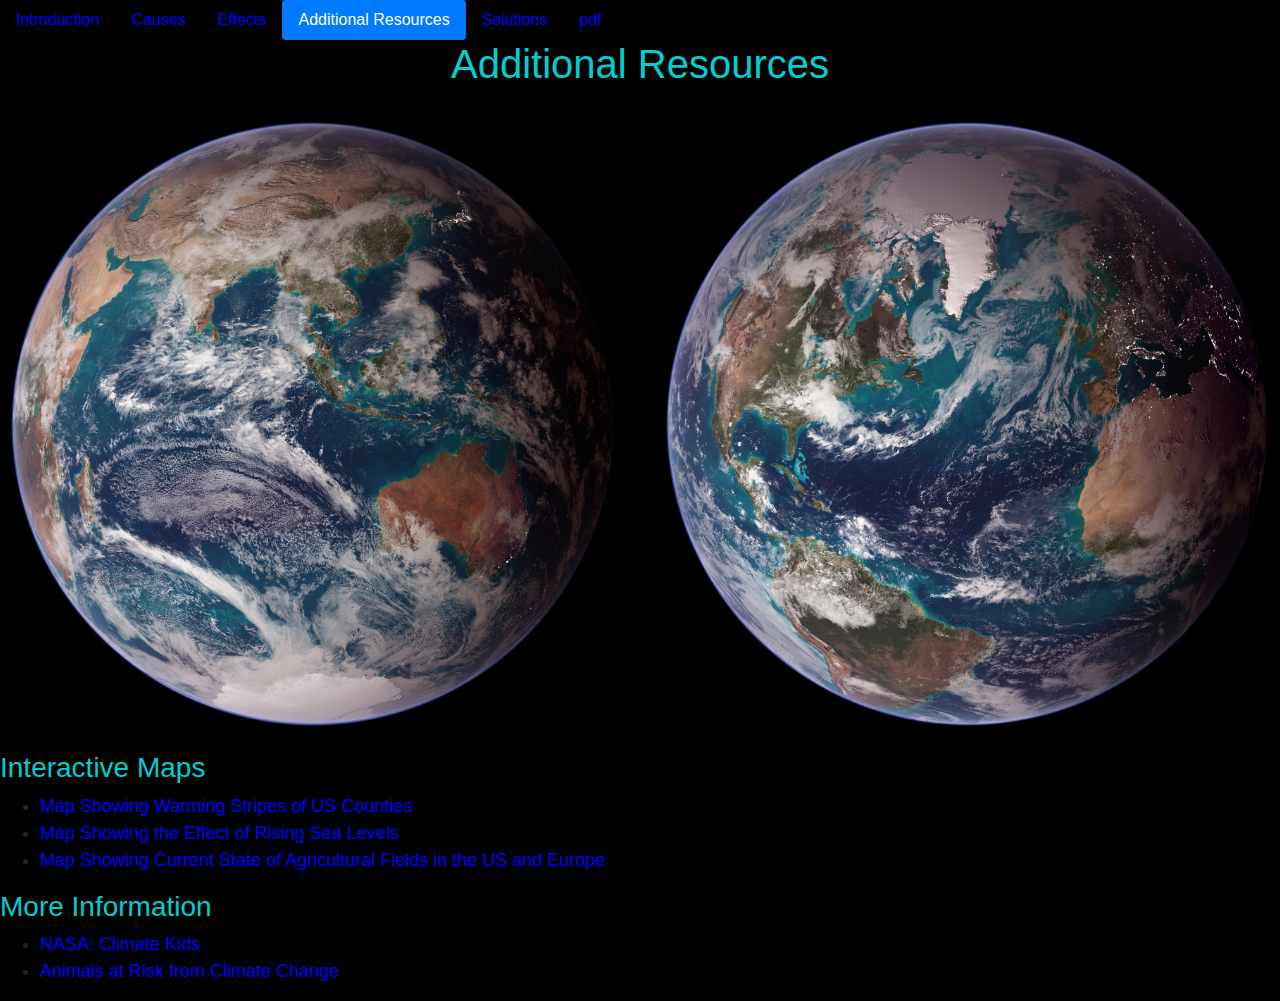
<file: additional_resources.html>
<!DOCTYPE html>

<html lang="en">
    <head>
      <meta name="viewport" content="width=device-width, initial-scale=1.0">
      <link href="https://stackpath.bootstrapcdn.com/bootstrap/4.5.0/css/bootstrap.min.css" rel="stylesheet">
      <link href="styles3.css" rel="stylesheet">
      <title>Additional Resources</title>
    </head>
    <body style = "background-color: Black">
        <ul class="nav nav-pills">
          <li class="nav-item">
            <a class="nav-link" data-toggle="pill" href="index.html">Introduction</a>
          </li>
          <li class="nav-item">
            <a class="nav-link" data-toggle="pill" href="causes.html">Causes</a>
          </li>
          <li class="nav-item">
            <a class="nav-link" data-toggle="pill" href="effects.html">Effects</a>
          </li>
          <li class="nav-item">
            <a class="nav-link active" data-toggle="pill" href="additional_resources.html">Additional Resources</a>
          </li>
          <li class="nav-item">
            <a class="nav-link" data-toggle="pill" href="solutions.html">Solutions</a>
          </li>
          <li class="nav-item">
            <a class="nav-link" data-toggle="pill" href="story.html">pdf</a>
          </li>
        </ul>
        <h1 style = "color: DarkTurquoise;">
            Additional Resources
        </h1>
        <a href="https://climate.nasa.gov/climate_resources/205/twin-blue-marbles/" target="_blank">
          <div class="row">
            <div class="column">
              <img src="earth 1.jpg" alt="Earth Eastern Hemisphere" style="width:100%">
            </div>
            <div class="column">
              <img src="earth 2.jpg" alt="Earth Western Hemisphere" style="width:100%">
            </div>
          </div>
        </a>

        <h3 style="color: DarkTurquoise">
          Interactive Maps
        </h3>
        <ul>
          <li style="font-size: large">
            <a href="https://www.arcgis.com/home/webmap/viewer.html?webmap=007f1af6c9a44db5a7ac9f1332fe28aa&extent=-133.105,16.228,-52.2457,54.427" target="_blank">Map Showing Warming Stripes of US Counties</a>
          </li>
          <li style="font-size: large">
            <a href="https://coast.noaa.gov/slr/#/layer/slr/0/-9024624.156767035/5903662.670027906/3/satellite/none/0.8/2050/interHigh/midAccretion" target="_blank">Map Showing the Effect of Rising Sea Levels</a>
          </li>
          <li style="font-size: large">
            <a href="https://map.onesoil.ai/2017/us#3.48/37.95/-95.86" target="_blank">Map Showing Current State of Agricultural Fields in the US and Europe</a>
          </li>
        </ul>
        <h3 style="color: DarkTurquoise">
          More Information
        </h3>
        <ul>
          <li style="font-size: large">
            <a href="https://climatekids.nasa.gov/menu/big-questions/" target="_blank">NASA: Climate Kids</a>
          </li>
          <li style="font-size: large">
            <a href="https://www.theglobaleducationproject.org/climate-change/" target="_blank">Animals at Risk from Climate Change</a>
          </li>
        </ul>
    </body>
</html>
</file>
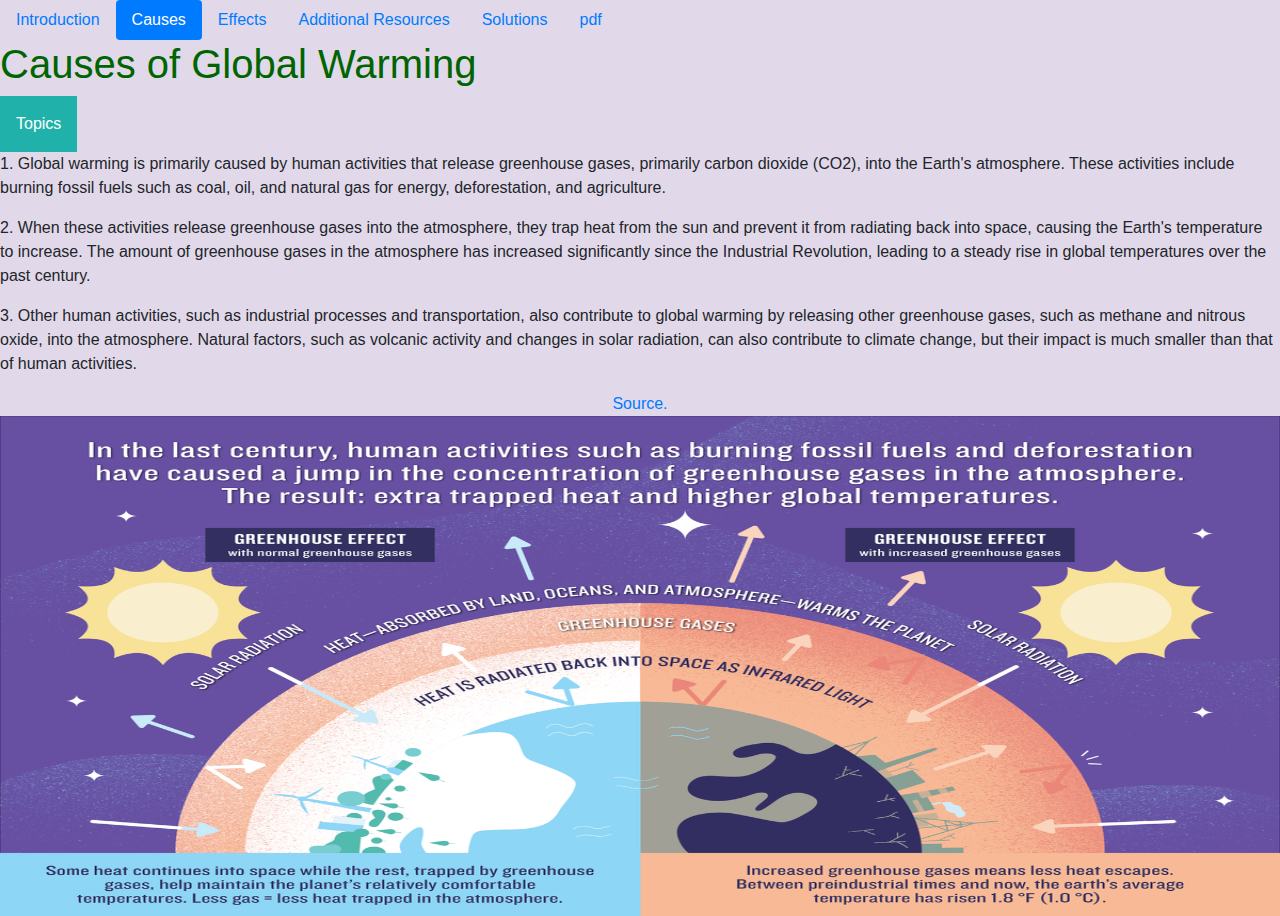
<file: causes.html>
<!DOCTYPE html>

<html lang="en">
    <head>
      <meta name="viewport" content="width=device-width, initial-scale=1.0">
      <link href="https://stackpath.bootstrapcdn.com/bootstrap/4.5.0/css/bootstrap.min.css" rel="stylesheet">
      <link href="styles1.css" rel="stylesheet">
      <script src="homepage.js"></script>
      <title>Causes</title>
    </head>
    <body style = "background-color: rgb(225, 217, 233)">
        <ul class="nav nav-pills">
          <li class="nav-item">
            <a class="nav-link" data-toggle="pill" href="index.html">Introduction</a>
          </li>
          <li class="nav-item">
            <a class="nav-link active" data-toggle="pill" href="causes.html">Causes</a>
          </li>
          <li class="nav-item">
            <a class="nav-link" data-toggle="pill" href="effects.html">Effects</a>
          </li>
          <li class="nav-item">
            <a class="nav-link" data-toggle="pill" href="additional_resources.html">Additional Resources</a>
          </li>
          <li class="nav-item">
            <a class="nav-link" data-toggle="pill" href="solutions.html">Solutions</a>
          </li>
          <li class="nav-item">
            <a class="nav-link" data-toggle="pill" href="story.html">pdf</a>
          </li>
        </ul>

        <h1 style = "color: DarkGreen;">
            Causes of Global Warming
        </h1>

        <div class="dropdown">
          <button class="dropbtn" >Topics</button>
          <div class="dropdown-content">
            <button onclick="greenhouse();">Greenhouse Effect</button>
            <button onclick="gases();">Greenhouse Gases</button>
            <button onclick="forest();">Deforestation</button>
            <button onclick="fuel();">Fossil Fuels</button>
          </div>
        </div>
        <p style="text-align: left" id="causes_text" >
          1. Global warming is primarily caused by human activities that release greenhouse gases, primarily carbon dioxide (CO2), into the Earth's atmosphere. These activities include burning fossil fuels such as coal, oil, and natural gas for energy, deforestation, and agriculture.
        </p>
        <p style="text-align: left" id="causes_text" >
          2. When these activities release greenhouse gases into the atmosphere, they trap heat from the sun and prevent it from radiating back into space, causing the Earth's temperature to increase. The amount of greenhouse gases in the atmosphere has increased significantly since the Industrial Revolution, leading to a steady rise in global temperatures over the past century.
        </p>
        <p style="text-align: left" id="causes_text" >
          3. Other human activities, such as industrial processes and transportation, also contribute to global warming by releasing other greenhouse gases, such as methane and nitrous oxide, into the atmosphere. Natural factors, such as volcanic activity and changes in solar radiation, can also contribute to climate change, but their impact is much smaller than that of human activities.
        </p>
        <div style = "text-align: center">
          <a id="causes_source" href="https://www.nrdc.org/stories/greenhouse-effect-101" target="_blank">Source.</a>
        </div>
        <div>
          <img id = "causes_image" src = "greenhouse.png" alt = "The Greenhouse Effect" height = 500 width="100%" class = "center">
        </div>

          
    </body>
</html>
</file>
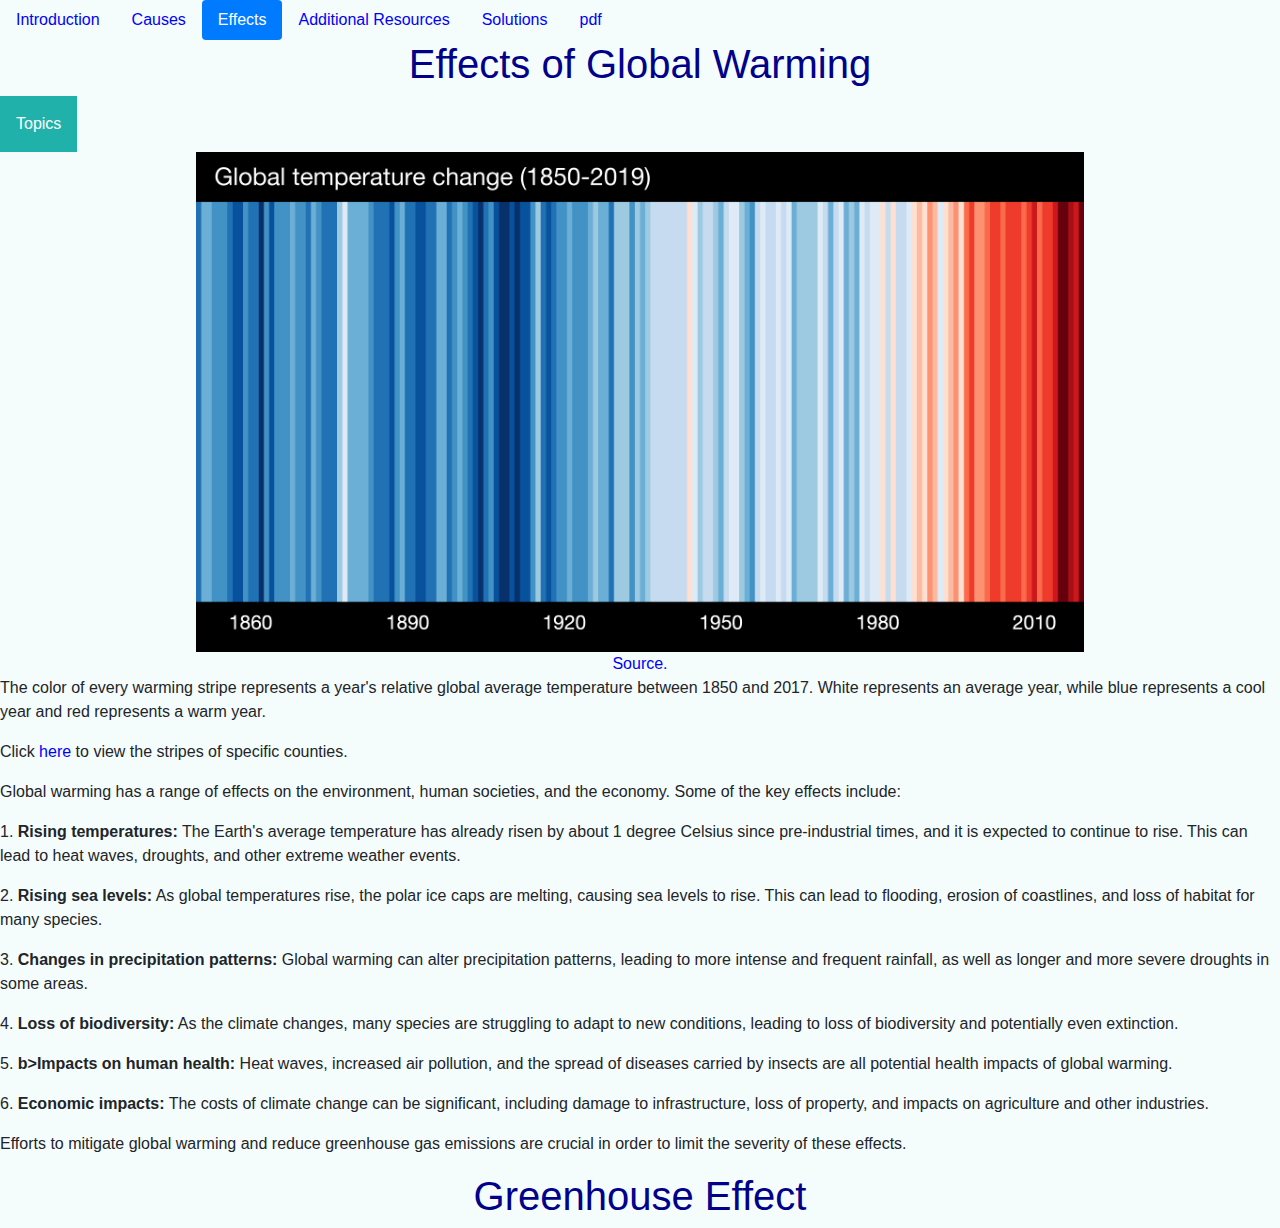
<file: effects.html>
<!DOCTYPE html>

<html lang="en">
    <head>
      <meta name="viewport" content="width=device-width, initial-scale=1.0">
      <link href="https://stackpath.bootstrapcdn.com/bootstrap/4.5.0/css/bootstrap.min.css" rel="stylesheet">
      <link href="styles2.css" rel="stylesheet">
      <script src="homepage1.js"></script>
      <title>Effects</title>
    </head>
    <body style = "background-color: rgb(245, 252, 252);" onload="hide_link()">
        <ul class="nav nav-pills">
          <li class="nav-item">
            <a class="nav-link" data-toggle="pill" href="index.html">Introduction</a>
          </li>
          <li class="nav-item">
            <a class="nav-link" data-toggle="pill" href="causes.html">Causes</a>
          </li>
          <li class="nav-item">
            <a class="nav-link active" data-toggle="pill" href="effects.html">Effects</a>
          </li>
          <li class="nav-item">
            <a class="nav-link" data-toggle="pill" href="additional_resources.html">Additional Resources</a>
          </li>
          <li class="nav-item">
            <a class="nav-link" data-toggle="pill" href="solutions.html">Solutions</a>
          </li>
          <li class="nav-item">
            <a class="nav-link" data-toggle="pill" href="story.html">pdf</a>
          </li>
        </ul>

        <h1 style = "color: DarkBlue;">
            Effects of Global Warming
        </h1>

        <div class="dropdown">
          <button class="dropbtn" >Topics</button>
          <div class="dropdown-content">
            <button onclick="warm();">Temperature</button>
            <button onclick="sea();">Sea Level</button>
            <button onclick="food();">Food Supply</button>
            <button onclick="animals();">Animals</button>
          </div>
        </div>

        <div>
          <img id = "effects_image" src="Global Warming Stripes.png" alt="Global Warming Stripes" height=500 class="center">
        </div>

        <div style = "text-align: center">
          <a id="effects_source" href="https://www.the-iea.org/" target="_blank">Source.</a>
        </div>

        <div>
          <p class="effects_text">
            The color of every warming stripe represents a year's relative global average temperature between 1850 and 2017. White represents an average year, while blue represents a cool year and red represents a warm year.
          </p>

          <p id=effects_link1>
            Click <a href="https://www.arcgis.com/home/webmap/viewer.html?webmap=007f1af6c9a44db5a7ac9f1332fe28aa&extent=-133.105,16.228,-52.2457,54.427" target="_blank">here</a>
            to view the stripes of specific counties.
          </p>
          <p id="effects_link2">
            Click <a href="https://coast.noaa.gov/slr/#/layer/slr/0/-9024624.156767035/5903662.670027906/3/satellite/none/0.8/2050/interHigh/midAccretion" target="_blank">here</a>
            to view interactively view the effect of rising sea levels.
          </p>
          <p id="effects_link3">
            Click <a href="https://map.onesoil.ai/2017/us#3.48/37.95/-95.86" target="_blank">here</a>
            to see the current state of agricultural fields in the US and Europe.
          </p>
          <p id="effects_link4">
            Click <a href="https://www.theglobaleducationproject.org/climate-change/" target="_blank">here</a>
            to read more about the animals at risk from climate change.
          </p>
        </div>
        <p>
Global warming has a range of effects on the environment, human societies, and the economy. Some of the key effects include:
</p>
<p>
1. <b>Rising temperatures:</b> The Earth's average temperature has already risen by about 1 degree Celsius since pre-industrial times, and it is expected to continue to rise. This can lead to heat waves, droughts, and other extreme weather events.
</p>
<p>
2. <b>Rising sea levels:</b> As global temperatures rise, the polar ice caps are melting, causing sea levels to rise. This can lead to flooding, erosion of coastlines, and loss of habitat for many species.
</p>
<p>
3. <b>Changes in precipitation patterns:</b> Global warming can alter precipitation patterns, leading to more intense and frequent rainfall, as well as longer and more severe droughts in some areas.
</p>
<p>
4. <b>Loss of biodiversity:</b> As the climate changes, many species are struggling to adapt to new conditions, leading to loss of biodiversity and potentially even extinction.
</p>
<p>
5. <b>b>Impacts on human health:</b> Heat waves, increased air pollution, and the spread of diseases carried by insects are all potential health impacts of global warming.
</p>
<p>
6. <b>Economic impacts:</b> The costs of climate change can be significant, including damage to infrastructure, loss of property, and impacts on agriculture and other industries.
</p>
<p>
Efforts to mitigate global warming and reduce greenhouse gas emissions are crucial in order to limit the severity of these effects.
        </p>
        <h1 style = "color: DarkBlue;">
          Greenhouse Effect
      </h1>

    </body>
</html>
</file>
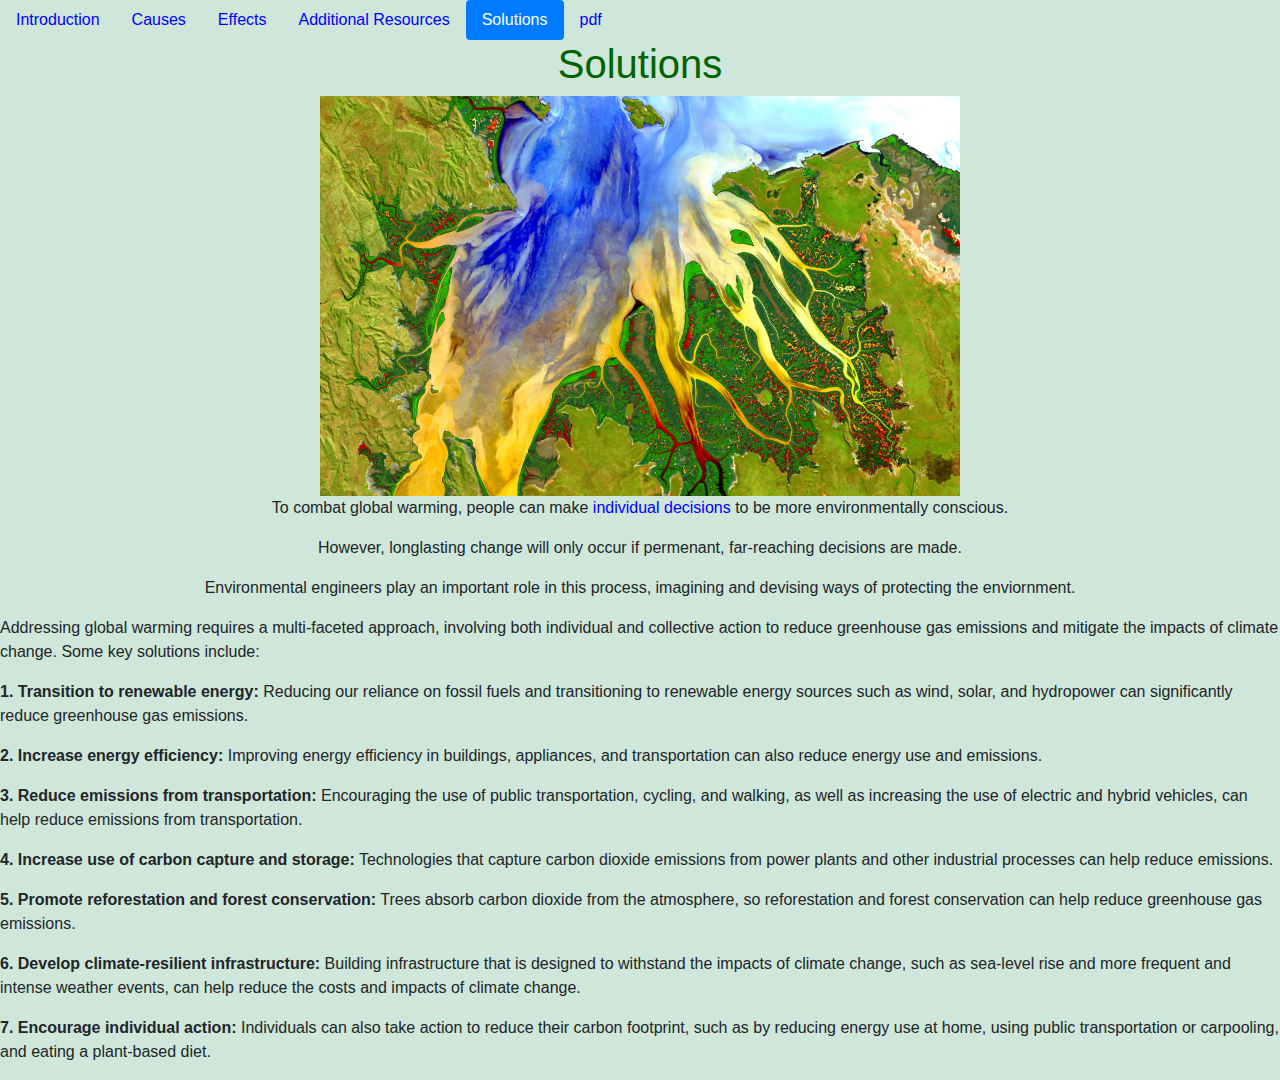
<file: solutions.html>
<!DOCTYPE html>

<html lang="en">
    <head>
      <meta name="viewport" content="width=device-width, initial-scale=1.0">
      <link href="https://stackpath.bootstrapcdn.com/bootstrap/4.5.0/css/bootstrap.min.css" rel="stylesheet">
      <link href="styles4.css" rel="stylesheet">
      <title>Solutions</title>
    </head>
    <body style = "background-color: rgb(206, 231, 218)">
        <ul class="nav nav-pills">
          <li class="nav-item">
            <a class="nav-link" data-toggle="pill" href="index.html">Introduction</a>
          </li>
          <li class="nav-item">
            <a class="nav-link" data-toggle="pill" href="causes.html">Causes</a>
          </li>
        <li class="nav-item">
            <a class="nav-link" data-toggle="pill" href="effects.html">Effects</a>
          </li>
          <li class="nav-item">
            <a class="nav-link" data-toggle="pill" href="additional_resources.html">Additional Resources</a>
          </li>
          <li class="nav-item">
            <a class="nav-link active" data-toggle="pill" href="solutions.html">Solutions</a>
          </li>
          <li class="nav-item">
            <a class="nav-link" data-toggle="pill" href="story.html">pdf</a>
          </li>
        </ul>
        <h1 style = "color: DarkGreen;">
            Solutions
        </h1>
        <a href="https://climate.nasa.gov/climate_resources/90/color-explosion/" target="_blank">
            <img src="australia.jpg" alt="Australia" height=400 class="center">
        </a>
        <p style="text-align: center">
            To combat global warming, people can make <a href="https://www.theguardian.com/environment/2002/aug/22/worldsummit2002.earth21" target="_blank" >individual decisions</a> to be more environmentally conscious.
        </p>
        <p style="text-align: center">
            However, longlasting change will only occur if permenant, far-reaching decisions are made.
        </p>
        <p style="text-align: center">
          Environmental engineers play an important role in this process, imagining and devising ways of protecting the enviornment.
        </p>
        <p>Addressing global warming requires a multi-faceted approach, involving both individual and collective action to reduce greenhouse gas emissions and mitigate the impacts of climate change. Some key solutions include:</p>
        <p><b>1. Transition to renewable energy:</b> Reducing our reliance on fossil fuels and transitioning to renewable energy sources such as wind, solar, and hydropower can significantly reduce greenhouse gas emissions.</p>
        <p><b>2. Increase energy efficiency:</b> Improving energy efficiency in buildings, appliances, and transportation can also reduce energy use and emissions.</p>
        <p><b>3. Reduce emissions from transportation:</b> Encouraging the use of public transportation, cycling, and walking, as well as increasing the use of electric and hybrid vehicles, can help reduce emissions from transportation.</p>
        <p><b>4. Increase use of carbon capture and storage:</b> Technologies that capture carbon dioxide emissions from power plants and other industrial processes can help reduce emissions.</p>
        <p><b>5. Promote reforestation and forest conservation:</b> Trees absorb carbon dioxide from the atmosphere, so reforestation and forest conservation can help reduce greenhouse gas emissions.</p>
        <p><b>6. Develop climate-resilient infrastructure:</b> Building infrastructure that is designed to withstand the impacts of climate change, such as sea-level rise and more frequent and intense weather events, can help reduce the costs and impacts of climate change.</p>
        <p><b>7. Encourage individual action:</b> Individuals can also take action to reduce their carbon footprint, such as by reducing energy use at home, using public transportation or carpooling, and eating a plant-based diet.</p>
    </body>
</html>
</file>
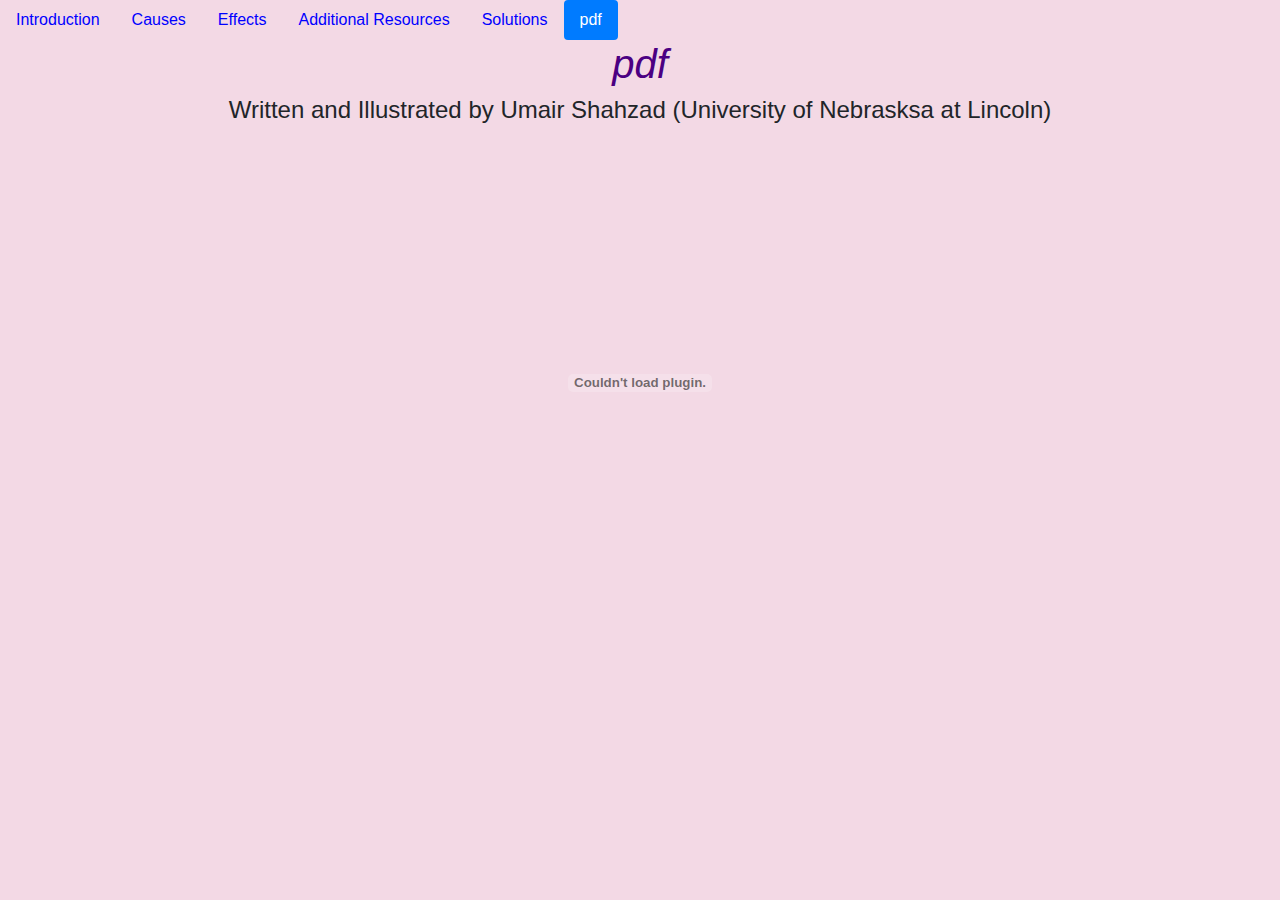
<file: story.html>
<!DOCTYPE html>

<html lang="en">
    <head>
      <meta name="viewport" content="width=device-width, initial-scale=1.0">
      <link href="https://stackpath.bootstrapcdn.com/bootstrap/4.5.0/css/bootstrap.min.css" rel="stylesheet">
      <link href="styles5.css" rel="stylesheet">
      <title>pdf</title>
    </head>

    <body style = "background-color: rgb(243, 217, 229)">
        <ul class="nav nav-pills">
          <li class="nav-item">
            <a class="nav-link" data-toggle="pill" href="index.html">Introduction</a>
          </li>
          <li class="nav-item">
            <a class="nav-link" data-toggle="pill" href="causes.html">Causes</a>
          </li>
        <li class="nav-item">
            <a class="nav-link" data-toggle="pill" href="effects.html">Effects</a>
          </li>
          <li class="nav-item">
            <a class="nav-link" data-toggle="pill" href="additional_resources.html">Additional Resources</a>
          </li>
          <li class="nav-item">
            <a class="nav-link" data-toggle="pill" href="solutions.html">Solutions</a>
          </li>
          <li class="nav-item">
            <a class="nav-link active" data-toggle="pill" href="story.html">pdf</a>
          </li>
        </ul>

        <h1 style = "color: Indigo;">
            <i>
                pdf
            </i>
        </h1>
        <h4 style="text-align: center">
            Written and Illustrated by Umair Shahzad (University of Nebrasksa at Lincoln)
        </h4>
        <embed src="Rising.pdf" width=100% height="500" type="application/pdf">
    </body>
</html>
</file>
<file: styles3.css>
.dropbtn {
    background-color: LightSeaGreen;
    color: white;
    padding: 16px;
    font-size: 16px;
    border: none;
  }
  
  .dropdown {
    position: relative;
    display: inline-block;
  }
  
  .dropdown-content {
    display: none;
    position: absolute;
    background-color: #f1f1f1;
    min-width: 160px;
    box-shadow: 0px 8px 16px 0px rgba(0,0,0,0.2);
    z-index: 1;
  }
  
  .dropdown-content button {
    color: black;
    padding: 12px 20px;
    text-decoration: none;
    display: inline-block;
    border: none;
    min-width: 160px;
  }
  
  .dropdown-content button:hover {background-color: #ddd;}
  
  .dropdown:hover .dropdown-content {display: block;}
  
  .dropdown:hover .dropbtn {background-color: #0e7570;}
  
  h1 {
    text-align: center;
  }
  
  .center {
    display: block;
    margin-left: auto;
    margin-right: auto;
  }
  
  a {
    color: blue;
  }
  
  /* Two image containers */
  .column {
    float: left;
    width: 50%;
  }
  
  /* Clear floats after image containers */
  .row::after {
    content: "";
    clear: both;
    display: table;
  }
</file>
<file: styles1.css>
.dropbtn {
  background-color: LightSeaGreen;
  color: white;
  padding: 16px;
  font-size: 16px;
  border: none;
}

.dropdown {
  position: relative;
  display: inline-block;
}

.dropdown-content {
  display: none;
  position: absolute;
  background-color: #f1f1f1;
  min-width: 160px;
  box-shadow: 0px 8px 16px 0px rgba(0,0,0,0.2);
  z-index: 1;
}

.dropdown-content button {
  color: black;
  padding: 12px 20px;
  text-decoration: none;
  display: inline-block;
  border: none;
  min-width: 160px;
}

.dropdown-content button:hover {background-color: #ddd;}

.dropdown:hover .dropdown-content {display: block;}

.dropdown:hover .dropbtn {background-color: #0e7570;}
function hide_link() {
        document.getElementById('effects_link2').style.display = "none";
        document.getElementById('effects_link3').style.display = "none";
        document.getElementById('effects_link4').style.display = "none";
    }
    
    function myFunction() {
      document.getElementById("myDropdown").classList.toggle("show");
    }
    
    window.onclick = function(event) {
      if (!event.target.matches('.dropbtn')) {
        var dropdowns = document.getElementsByClassName("dropdown-content");
        var i;
        for (i = 0; i < dropdowns.length; i++) {
          var openDropdown = dropdowns[i];
          if (openDropdown.classList.contains('show')) {
            openDropdown.classList.remove('show');
          }
        }
      }
    }
    
    function warm() {
    var img = document.getElementById("effects_image");
    img.src="Global Warming Stripes.png";
    img.alt="Global Warming Stripes";
    document.getElementById("effects_text").innerHTML=
    "The color of every warming stripe represents a year's relative global average temperature between 1850 and 2017. White represents an average year, while blue represents a cool year and red represents a warm year."
    document.getElementById('effects_source').href="https://www.the-iea.org/";
    document.getElementById('effects_link1').style.display = "block";
    document.getElementById('effects_link2').style.display = "none";
    document.getElementById('effects_link3').style.display = "none";
    document.getElementById('effects_link4').style.display = "none";
    }
    
    function sea() {
    var img = document.getElementById("effects_image");
    img.src="sea_level.jpg";
    img.alt="Sea Level Rise Impact";
    document.getElementById("effects_text").innerHTML=
    "This infographic shows high, intermediate-high, intermediate-low, and low estimates of the number of people who would have to relocate their homes by 2100 as the result of rising sea levels.";
    document.getElementById('effects_source').href="https://www.climatecentral.org/gallery/graphics/sea-level-rise-and-population-impact";
    document.getElementById('effects_link1').style.display = "none";
    document.getElementById('effects_link2').style.display = "block";
    document.getElementById('effects_link3').style.display = "none";
    document.getElementById('effects_link4').style.display = "none";
    }
    
    function food() {
    var img = document.getElementById("effects_image");
    img.src="food.jpg";
    img.alt="The Climate's Effect on Food Supply"
    document.getElementById("effects_text").innerHTML=
    "The dips in the graph show the effect of severe weather events, like the ones that global warming will continue to cause, upon corn harvests in the past.";
    document.getElementById('effects_source').href="https://archive.epa.gov/epa/climate-impacts/climate-impacts-agriculture-and-food-supply.html#:~:text=Climate%20change%20can%20disrupt%20food,result%20in%20reduced%20agricultural%20productivity.";
    document.getElementById('effects_link1').style.display = "none";
    document.getElementById('effects_link2').style.display = "none";
    document.getElementById('effects_link3').style.display = "block";
    document.getElementById('effects_link4').style.display = "none";
    }
    
    function animals() {
    var img = document.getElementById("effects_image");
    img.src="animals.jpg";
    img.alt="Endangered Animals";
    document.getElementById("effects_text").innerHTML=
    "The effects of global warming are dangerous for all species, but especially for endangered species. However, there are currently only plans to protect 18% of all endanged species when 99.8% are at risk.";
    document.getElementById('effects_source').href="https://defenders.org/blog/2019/11/endangered-species-are-overwhelmingly-threatened-climate-change";
    document.getElementById('effects_link1').style.display = "none";
    document.getElementById('effects_link2').style.display = "none";
    document.getElementById('effects_link3').style.display = "none";
    document.getElementById('effects_link4').style.display = "block";
    }
    
    function greenhouse() {
    var img = document.getElementById("causes_image");
    img.src="greenhouse.png";
    img.alt="The Greenhouse Effect"
    document.getElementById("causes_text").innerHTML=
    "An increase in the release of greenhouse gases causes more heat to be trapped in the atmosphere. Greenhouse gases are released through the burning of fossil fuels and, to a lesser extent, deforestation.";
    document.getElementById('causes_source').href="https://www.nrdc.org/stories/greenhouse-effect-101";
    }
    
    function forest() {
    var img = document.getElementById("causes_image");
    img.src="forests.jpg";
    img.alt="Current State of the World's Forests"
    document.getElementById("causes_text").innerHTML=
    "Only 15% of the world's forests remain completely intact. 38% have been fragmented, 19% have been degraded, and 28% have been deforested, contributing to the release of fossil fuels.";
    document.getElementById('causes_source').href="https://www.prnewswire.com/news-releases/cargill-wri-partner-to-monitor-and-manage-deforestation-and-water-risk-across-supply-chains-300238581.html";
    }
    
    function fuel() {
    var img = document.getElementById("causes_image");
    img.src="fuel.png";
    img.alt="Current Usage of Fossil Fuels"
    document.getElementById("causes_text").innerHTML=
    "Governments are currently subsidizing fossil fuel production must more than they are subsidizing renewable fuel production, worsening the problem rather than fixing it."
    document.getElementById('causes_source').href="https://www.odi.org/opinion/10098-g20-fossil-fuel-production-subsidies-numbers";
    }
    
    function gases() {
    var img = document.getElementById("causes_image");
    img.src="greenhouse gases.png";
    img.alt="Greenhouse Gases"
    document.getElementById("causes_text").innerHTML=
    "Carbon dioxide is the most prevelent greenhouse gas, accounting for 76% of all emissions. Flourinated gases account for only 2% of all emissions, yet, per pound, they trap tens of thousands of times more heat than carbon dioxide does, making them a considerable threat."
    document.getElementById('causes_source').href="https://www.nrdc.org/stories/greenhouse-effect-101";
    }
</file>
<file: styles2.css>
.dropbtn {
    background-color: LightSeaGreen;
    color: white;
    padding: 16px;
    font-size: 16px;
    border: none;
  }
  
  .dropdown {
    position: relative;
    display: inline-block;
  }
  
  .dropdown-content {
    display: none;
    position: absolute;
    background-color: #f1f1f1;
    min-width: 160px;
    box-shadow: 0px 8px 16px 0px rgba(0,0,0,0.2);
    z-index: 1;
  }
  
  .dropdown-content button {
    color: black;
    padding: 12px 20px;
    text-decoration: none;
    display: inline-block;
    border: none;
    min-width: 160px;
  }
  
  .dropdown-content button:hover {background-color: #ddd;}
  
  .dropdown:hover .dropdown-content {display: block;}
  
  .dropdown:hover .dropbtn {background-color: #0e7570;}
  
  h1 {
    text-align: center;
  }
  
  .center {
    display: block;
    margin-left: auto;
    margin-right: auto;
  }
  
  a {
    color: blue;
  }
  
  /* Two image containers */
  .column {
    float: left;
    width: 50%;
  }
  
  /* Clear floats after image containers */
  .row::after {
    content: "";
    clear: both;
    display: table;
  }
</file>
<file: styles4.css>
.dropbtn {
    background-color: LightSeaGreen;
    color: white;
    padding: 16px;
    font-size: 16px;
    border: none;
  }
  
  .dropdown {
    position: relative;
    display: inline-block;
  }
  
  .dropdown-content {
    display: none;
    position: absolute;
    background-color: #f1f1f1;
    min-width: 160px;
    box-shadow: 0px 8px 16px 0px rgba(0,0,0,0.2);
    z-index: 1;
  }
  
  .dropdown-content button {
    color: black;
    padding: 12px 20px;
    text-decoration: none;
    display: inline-block;
    border: none;
    min-width: 160px;
  }
  
  .dropdown-content button:hover {background-color: #ddd;}
  
  .dropdown:hover .dropdown-content {display: block;}
  
  .dropdown:hover .dropbtn {background-color: #0e7570;}
  
  h1 {
    text-align: center;
  }
  
  .center {
    display: block;
    margin-left: auto;
    margin-right: auto;
  }
  
  a {
    color: blue;
  }
  
  /* Two image containers */
  .column {
    float: left;
    width: 50%;
  }
  
  /* Clear floats after image containers */
  .row::after {
    content: "";
    clear: both;
    display: table;
  }
</file>
<file: styles5.css>
.dropbtn {
    background-color: LightSeaGreen;
    color: white;
    padding: 16px;
    font-size: 16px;
    border: none;
  }
  
  .dropdown {
    position: relative;
    display: inline-block;
  }
  
  .dropdown-content {
    display: none;
    position: absolute;
    background-color: #f1f1f1;
    min-width: 160px;
    box-shadow: 0px 8px 16px 0px rgba(0,0,0,0.2);
    z-index: 1;
  }
  
  .dropdown-content button {
    color: black;
    padding: 12px 20px;
    text-decoration: none;
    display: inline-block;
    border: none;
    min-width: 160px;
  }
  
  .dropdown-content button:hover {background-color: #ddd;}
  
  .dropdown:hover .dropdown-content {display: block;}
  
  .dropdown:hover .dropbtn {background-color: #0e7570;}
  
  h1 {
    text-align: center;
  }
  
  .center {
    display: block;
    margin-left: auto;
    margin-right: auto;
  }
  
  a {
    color: blue;
  }
  
  /* Two image containers */
  .column {
    float: left;
    width: 50%;
  }
  
  /* Clear floats after image containers */
  .row::after {
    content: "";
    clear: both;
    display: table;
  }
</file>
